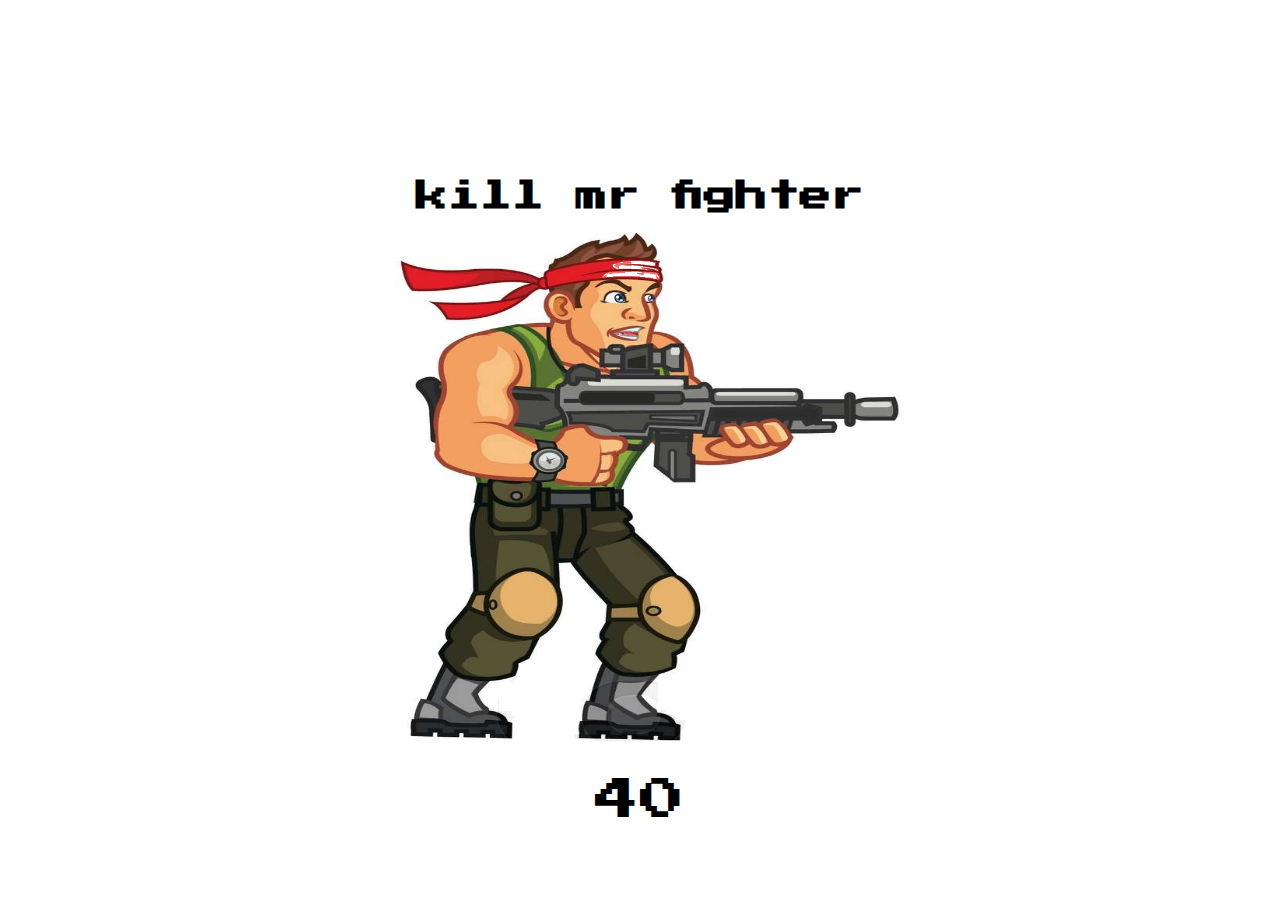
<file: index.html>
<!DOCTYPE html>
<html lang="en">
<head>
    <meta charset="UTF-8">
    <meta http-equiv="X-UA-Compatible" content="IE=edge">
    <meta name="viewport" content="width=device-width, initial-scale=1.0">
    <link rel="stylesheet" href="index.css">
    <link rel="icon" href="up.png">
    <link href="https://fonts.googleapis.com/css2?family=Press+Start+2P&display=swap" rel="stylesheet">
    <title>kill the man</title>
</head>
<body>
    <div class="font"> <h1>kill mr fighter</h1></div>
    <div id="amba">
        <img class="image" src="up.png">
    </div>
    <label id="MyLabel">40</label>
</body>
<script src="index.js"></script>
</html>
</file>
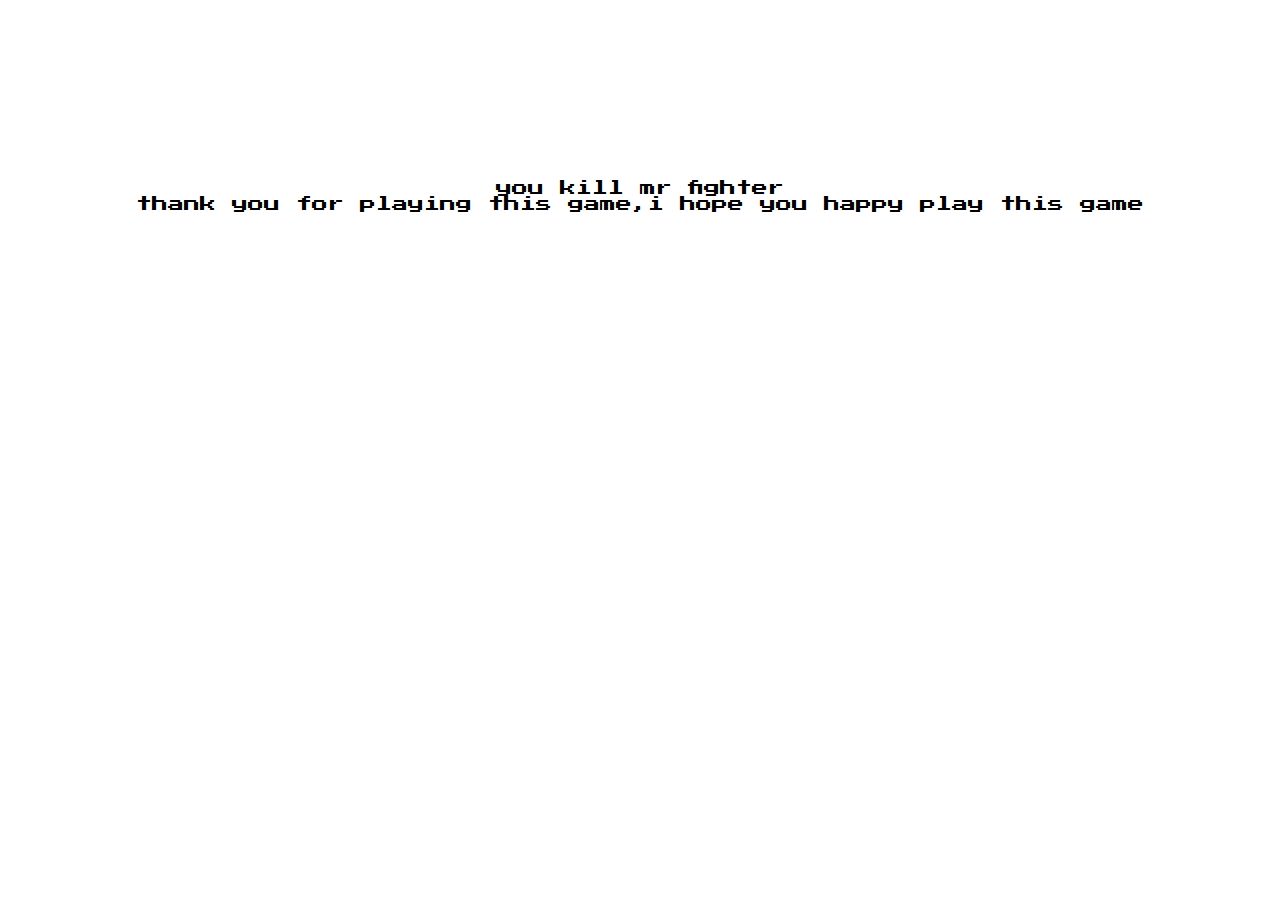
<file: win.html>
<!DOCTYPE html>
<html lang="en">
<head>
    <meta charset="UTF-8">
    <meta http-equiv="X-UA-Compatible" content="IE=edge">
    <meta name="viewport" content="width=device-width, initial-scale=1.0">
    <link rel="stylesheet" href="index.css">
    <link href="https://fonts.googleapis.com/css2?family=Press+Start+2P&display=swap" rel="stylesheet">
    <title>kill the man</title>

</head>
<body>
    <div class="fot">you kill mr fighter<br>
    thank you for playing this game,i hope you happy play this game</div>
</body>
<script src="index.js"></script>
</html>
</file>
<file: index.css>
* html,body{
    margin: 0;
    padding: 0;
    box-sizing: border-box;
    font-family:  'Press Start 2P', cursive;

}


#amba{
display: flex;
justify-content: center;
align-items: center;
animation: karakter 5s infinite alternate-reverse;
}

@keyframes karakter{
    50%{scale: 0.3;}
    100%{scale:  0.5;}

}

.image{
    width: 60vh;
    height: 60vh;
}

.font{
    margin-top: 20vh;
    text-align: center;
}

#MyLabel{
    margin-top: 5px;
    font-size: 5vh;
   display: flex;
   justify-content: center;
   align-items: center;
}

.fot{
    margin-top: 20vh;
    text-align: center;
    animation: animate 8s infinite linear;
}

@keyframes animate{
    0%{font-size: 2vh;}
    50%{font-size: 3vh;}
    0%{font-size: 2vh;}
}
</file>
